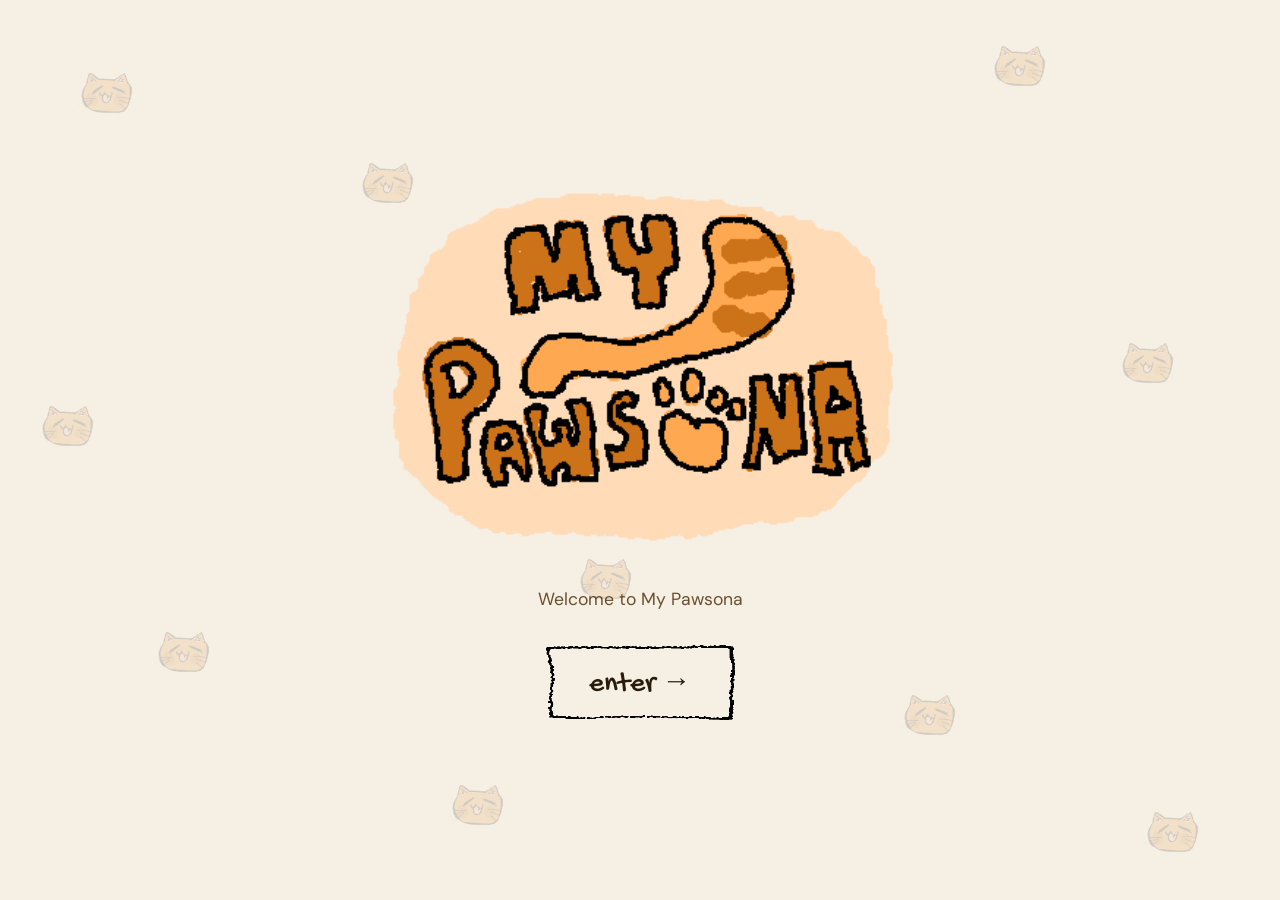
<file: index.html>
<!DOCTYPE html>
<html lang="en">
<head>
  <meta charset="UTF-8" />
  <meta name="viewport" content="width=device-width, initial-scale=1.0" />
  <title>Pawsona</title>
  <link rel="icon" type="image/gif" href="assets/icon.gif" />
  <link rel="preconnect" href="https://fonts.googleapis.com" />
  <link rel="preconnect" href="https://fonts.gstatic.com" crossorigin />
  <link href="https://fonts.googleapis.com/css2?family=Gochi+Hand&family=DM+Sans:wght@400;500&display=swap" rel="stylesheet" />
  <link rel="stylesheet" href="style.css" />
  <style>
    body.landing {
      
      overflow: hidden;
      background: var(--cream);
      height: 100vh;
      display: flex;
      flex-direction: column;
      align-items: center;
      justify-content: center;
      gap: 1.5rem;
    }
    .landing-logo {
      width: min(520px, 70vw);
      height: auto;
      image-rendering: -webkit-optimize-contrast;
    }
    .landing-tagline {
      font-family: var(--font-body);
      font-size: 1.1rem;
      color: var(--ink-mid);
      max-width: 480px;
      text-align: center;
    }

    /* Enter button as a hand-drawn frame */
    .landing-enter {
      position: relative;
      background: none;
      border: none;
      padding: 1.2rem 3rem;
      font-family: var(--font-display);
      font-size: 1.8rem;
      color: var(--ink);
      
      transition: transform 0.18s ease;
      margin-top: 0.5rem;
    }
    .landing-enter::before {
      content: '';
      position: absolute;
      inset: 0;
      background: url('assets/frame.gif') center/100% 100% no-repeat;
      pointer-events: none;
    }
    .landing-enter:hover { transform: scale(1.06); }

    .landing-secondary {
      font-family: var(--font-body);
      font-size: 13px;
      color: var(--ink-mid);
      text-decoration: underline;
      background: none;
      border: none;
      
      padding: 0.4rem 0.8rem;
    }
    .landing-secondary:hover { color: var(--ink); }

    /* Floating background icons */
    .bg-paw {
      position: fixed;
      width: 60px;
      opacity: 0.15;
      pointer-events: none;
      animation: floatPaw 8s ease-in-out infinite;
    }
    @keyframes floatPaw {
      0%, 100% { transform: translateY(0) rotate(0deg); }
      50%      { transform: translateY(-20px) rotate(8deg); }
    }
  </style>
  <style>
    * { cursor: none !important; }
  </style>
</head>
<body class="landing">
  <!-- SVG filters: wigglyFilter for cats, wiggleUI for interface elements -->
  <svg width="0" height="0" style="position:absolute" aria-hidden="true">
    <defs>
      <filter id="wigglyFilter" x="-5%" y="-5%" width="110%" height="110%">
        <feTurbulence type="fractalNoise" baseFrequency="0.04" numOctaves="2" seed="1" result="noise">
          <animate attributeName="seed" values="1;2;3;4;5;6;7;8;1" dur="0.8s" repeatCount="indefinite" />
        </feTurbulence>
        <feDisplacementMap in="SourceGraphic" in2="noise" scale="2.2" />
      </filter>
      <filter id="wiggleUI" x="-3%" y="-3%" width="106%" height="106%">
        <feTurbulence type="fractalNoise" baseFrequency="0.018 0.022" numOctaves="3" seed="5" result="noise">
          <animate attributeName="seed" values="5;6;7;8;9;10;5" dur="3s" repeatCount="indefinite" />
          <animate attributeName="baseFrequency" values="0.018 0.022;0.022 0.018;0.018 0.022" dur="4s" repeatCount="indefinite" />
        </feTurbulence>
        <feDisplacementMap in="SourceGraphic" in2="noise" scale="1.8" xChannelSelector="R" yChannelSelector="G" />
      </filter>
    </defs>
  </svg>

  <!-- Mouse-driven claw cursor for landing page -->
  <img id="indexClaw" src="assets/claw_open.gif" style="
    position:fixed;width:126px;height:auto;pointer-events:none;
    z-index:999999;display:none;
    transform:translate(-30%,-20%);
    image-rendering:-webkit-optimize-contrast;
    filter: drop-shadow(-2px -2px 0px #000) drop-shadow(2px -2px 0px #000)
            drop-shadow(-2px  2px 0px #000) drop-shadow(2px  2px 0px #000);
  " alt="" />
  <script>
    (function(){
      const claw = document.getElementById('indexClaw');
      document.addEventListener('mousemove', e => {
        claw.style.display = 'block';
        claw.style.left = e.clientX + 'px';
        claw.style.top  = e.clientY + 'px';
      });
      document.addEventListener('mousedown', () => {
        claw.src = 'assets/claw_grab.gif?t=' + Date.now();
      });
      document.addEventListener('mouseup', () => {
        claw.src = 'assets/claw_open.gif?t=' + Date.now();
      });
    })();
  </script>

  <img class="bg-paw" src="assets/icon.gif" style="top: 8%;  left: 6%;  animation-delay: 0s;"   alt="" />
  <img class="bg-paw" src="assets/icon.gif" style="top: 18%; left: 28%; animation-delay: 1.2s;" alt="" />
  <img class="bg-paw" src="assets/icon.gif" style="top: 5%;  right: 18%; animation-delay: 2.4s;" alt="" />
  <img class="bg-paw" src="assets/icon.gif" style="top: 45%; left: 3%;  animation-delay: 3.1s;" alt="" />
  <img class="bg-paw" src="assets/icon.gif" style="top: 38%; right: 8%; animation-delay: 0.7s;" alt="" />
  <img class="bg-paw" src="assets/icon.gif" style="bottom: 25%; left: 12%; animation-delay: 4.5s;" alt="" />
  <img class="bg-paw" src="assets/icon.gif" style="bottom: 8%;  left: 35%; animation-delay: 2s;"  alt="" />
  <img class="bg-paw" src="assets/icon.gif" style="bottom: 18%; right: 25%; animation-delay: 5.2s;" alt="" />
  <img class="bg-paw" src="assets/icon.gif" style="bottom: 5%;  right: 6%; animation-delay: 1.8s;" alt="" />
  <img class="bg-paw" src="assets/icon.gif" style="top: 62%; left: 45%; animation-delay: 3.7s;" alt="" />

  <img class="landing-logo" src="assets/logo.gif" alt="My Pawsona" />

  <p class="landing-tagline">
    Welcome to My Pawsona<br>
  </p>

  <button class="landing-enter" id="btnEnter">enter →</button>
  <button class="landing-secondary" id="btnSkipIntro" hidden>skip intro →</button>

  <script>

    const seenIntro = localStorage.getItem('pawsona_intro_seen');
    const skipBtn   = document.getElementById('btnSkipIntro');
    if (seenIntro === '1') skipBtn.hidden = false;

    document.getElementById('btnEnter').addEventListener('click', () => {
      window.location.href = 'intro.html';
    });
    skipBtn.addEventListener('click', () => {
      window.location.href = 'app.html';
    });
  </script>
</body>
</html>
</file>
<file: style.css>
/* ============================================================
   PAWSONA — style.css
============================================================ */

*, *::before, *::after { box-sizing: border-box; margin: 0; padding: 0; }

/* Ensure hidden attribute always removes element from layout */
[hidden] { display: none !important; }

/* ============================================================
   PLAY PAGE — draggable toys (113px = original 90px × 1.25)
============================================================ */
.play-toy {
  position: absolute;
  width: 113px;
  height: auto;
  cursor: grab;
  z-index: 60;
  filter: drop-shadow(2px 3px 6px rgba(0,0,0,0.2));
  transition: filter 0.15s, transform 0.15s;
  user-select: none;
  -webkit-user-drag: none;
}
.play-toy:hover {
  filter: drop-shadow(2px 3px 10px rgba(0,0,0,0.3));
  transform: scale(1.06);
}
.play-toy.dragging {
  cursor: grabbing;
  transform: scale(1.1);
  filter: drop-shadow(3px 5px 14px rgba(0,0,0,0.35));
  transition: none;
}


:root {
  --cream:       #F5EFE4;
  --cream-dark:  #EDE4D3;
  --ink:         #2C1F0E;
  --ink-mid:     #6B4F2E;
  --orange:      #E07A35;
  --orange-dark: #C45E1A;
  --orange-pale: #FAE3CC;
  --white:       #FDFAF5;
  --border:      rgba(44,31,14,0.14);

  --font-display: 'Gochi Hand', cursive;
  --font-body:    'DM Sans', sans-serif;

  --radius-sm: 8px;
  --radius-md: 14px;
  --radius-lg: 22px;

  --nav-w:   96px;
  --nav-h:   0px;
  --panel-w: 420px;
  --tab-w:   36px;
}

html, body { height: 100%; }
body:not(.shelter-page) { overflow: hidden; }
body.shelter-page { overflow-y: auto; height: auto; min-height: 100%; }

body {
  background: var(--cream);
  color: var(--ink);
  font-family: var(--font-body);
  font-size: 16px;
  line-height: 1.6;
  display: flex;
  flex-direction: column;
}

/* ============================================================
   SIDE NAV — vertical icon bar
============================================================ */
.side-nav {
  position: fixed;
  top: 0;
  left: 0;
  bottom: 0;
  width: var(--nav-w);
  background: transparent;
  border-right: none;
  display: flex;
  flex-direction: column;
  align-items: center;
  padding: 1.2rem 0 1.5rem;
  gap: 0.75rem;
  z-index: 200;
}

/* Logo at very top — links to landing */
.side-nav-logo {
  display: block;
  width: 80px;
  height: auto;
  cursor: pointer;
  margin-bottom: 0.5rem;
  transition: transform 0.15s;
}
.side-nav-logo img {
  width: 100%;
  height: auto;
  display: block;
}
.side-nav-logo:hover { transform: scale(1.06); }
.side-nav-icon {
  display: block;
  width: 72px;
  height: 72px;
  cursor: pointer;
  transition: transform 0.15s, filter 0.15s;
  background: none;
  border: none;
  padding: 0;
  border-radius: 0;
  overflow: visible;
}
.side-nav-icon img {
  width: 100%;
  height: 100%;
  object-fit: contain;
  display: block;
}
.side-nav-icon:hover { transform: scale(1.08); }
.side-nav-icon.active {
  transform: scale(1.05);
}
.side-nav-icon.active img {
  filter:
    drop-shadow( 2px  0   0 var(--orange))
    drop-shadow(-2px  0   0 var(--orange))
    drop-shadow( 0    2px 0 var(--orange))
    drop-shadow( 0   -2px 0 var(--orange))
    drop-shadow( 1.5px  1.5px 0 var(--orange))
    drop-shadow(-1.5px  1.5px 0 var(--orange))
    drop-shadow( 1.5px -1.5px 0 var(--orange))
    drop-shadow(-1.5px -1.5px 0 var(--orange));
}
.side-nav-icon.active::after { display: none; }
.side-nav-clear {
  margin-top: auto;
  font-size: 20px;
  color: var(--ink-mid);
  background: none;
  border: none;
  border-radius: 0;
  width: auto;
  height: auto;
  padding: 0.4rem;
  cursor: pointer;
  opacity: 0.4;
  transition: opacity 0.15s;
}
.side-nav-clear:hover { opacity: 1; }

/* ============================================================
   (legacy top nav kept for safety, hidden)
============================================================ */
.top-nav, .shelter-nav { display: none; }
.btn-dev-clear:hover { opacity: 1; }

/* ============================================================
   PANEL TAB
============================================================ */
.panel-tab { display: none; }

.interactive-space {
  position: fixed;
  top: 0;
  left: var(--nav-w);
  right: 0;
  bottom: 0;
  overflow: hidden;
  pointer-events: none;
  z-index: 50; /* under the panel but above background */
}

/* ============================================================
   DRAWING PANEL
============================================================ */
.drawing-panel {
  position: fixed;
  top: 0;
  left: var(--nav-w);
  right: 0;
  bottom: 0;
  width: auto;
  background: var(--white);
  border-right: none;
  display: flex; flex-direction: column;
  overflow: hidden;
  z-index: 100;
}
.drawing-panel.closed    { transform: translateX(-100%); }
.drawing-panel.fullscreen { left: var(--nav-w); }

/* Constrain the canvas + tools within a centred max width for readability */
#drawingPanelContent, #previewScreen {
  max-width: 720px;
  width: 100%;
  margin: 0 auto;
}

/* Empty play state */
.empty-play {
  position: absolute;
  top: 50%; left: 50%;
  transform: translate(-50%, -50%);
  text-align: center;
  pointer-events: auto;
}
.empty-play-title {
  font-family: var(--font-display);
  font-size: 2.5rem;
  color: var(--ink);
  margin: 0 0 0.4rem;
}
.empty-play-sub {
  font-family: var(--font-body);
  color: var(--ink-mid);
  margin: 0 0 1.4rem;
}
.empty-play-cta {
  display: inline-block;
  background: var(--orange);
  color: var(--white);
  text-decoration: none;
  padding: 0.7rem 1.6rem;
  border-radius: 999px;
  font-family: var(--font-display);
  font-size: 1.2rem;
  transition: transform 0.15s, background 0.15s;
}
.empty-play-cta:hover {
  background: var(--orange-dark);
  transform: scale(1.05);
}

/* Hide legacy horizontal tools row (replaced by tools-column) */
.tools-row { display: none !important; }

/* ============================================================
   SLIDE PROGRESS BAR
============================================================ */
.slide-progress {
  height: 3px;
  background: var(--cream-dark);
  flex-shrink: 0;
}
.slide-progress-fill {
  height: 100%;
  background: var(--orange);
  transition: width 0.3s ease;
  width: 14.28%; /* 1/7 */
}

/* ============================================================
   SLIDE HEADER
============================================================ */
#drawingPanelContent {
  display: flex; flex-direction: column;
  gap: 0.85rem;
  padding: 1.1rem 1.25rem 1.5rem;
  flex: 1;
  overflow-y: auto;
  min-height: 0;
}

.slide-header { display: flex; flex-direction: column; gap: 0.2rem; }

.slide-title-row {
  display: flex; align-items: center;
  justify-content: space-between; gap: 0.5rem;
}

.panel-title {
  font-family: var(--font-display);
  font-size: 1.8rem; color: var(--ink); line-height: 1.1;
}

.slide-header-actions {
  display: flex; align-items: center; gap: 0.5rem;
}

.slide-counter {
  font-size: 12px; color: var(--ink-mid); font-weight: 500;
  background: var(--cream); border: 1px solid var(--border);
  border-radius: 20px; padding: 2px 10px;
}

.btn-fullscreen {
  background: var(--cream); border: 1.5px solid var(--border);
  border-radius: var(--radius-sm); width: 30px; height: 30px;
  font-size: 15px; cursor: pointer; color: var(--ink-mid);
  display: flex; align-items: center; justify-content: center;
  transition: background 0.15s;
}
.btn-fullscreen:hover { background: var(--cream-dark); color: var(--ink); }

.panel-subtitle { font-size: 12px; color: var(--ink-mid); line-height: 1.5; }

/* ============================================================
   CANVAS
============================================================ */
/* ============================================================
   CANVAS — soft, no harsh frame
============================================================ */
.canvas-wrap {
  position: relative;
  width: 100%;
  max-width: 460px;
  aspect-ratio: 1;
  background: var(--cream);
  cursor: crosshair;
  flex-shrink: 0;
  border-radius: var(--radius-md);
  border: none;
  overflow: hidden;
}
.canvas-wrap.preview-wrap { max-width: 320px; margin: 0 auto; }
.canvas-wrap canvas {
  display: block; width: 100%; height: 100%; touch-action: none;
}
.template-overlay {
  position: absolute; inset: 0;
  width: 100%; height: 100%; object-fit: contain;
  pointer-events: none; opacity: 0.22; transition: opacity 0.2s;
}
.template-overlay.hidden { opacity: 0; }

/* ============================================================
   DRAWING PANEL LAYOUT — canvas + 2-column tools
============================================================ */
#drawingPanelContent {
  display: flex;
  flex-direction: column;
  width: 100%;
  height: 100%;
  padding: 1.5rem 2rem 1.5rem 1.5rem;
  gap: 1rem;
  overflow: hidden;
}

.canvas-tools-row {
  display: flex;
  gap: 2rem;
  align-items: flex-start;
  justify-content: center;
  flex: 1;
  min-height: 0;
  width: 100%;
}

/* Two-column tool grid: col A (sizes + colours) | col B (tools) */
.tools-column {
  display: grid;
  grid-template-columns: auto auto;
  gap: 1.5rem;
  align-items: start;
  flex-shrink: 0;
}

.tools-col {
  display: flex;
  flex-direction: column;
  align-items: center;
  gap: 0.9rem;
}

.tool-divider {
  width: 50px;
  height: 1px;
  background: rgba(140, 110, 80, 0.18);
  margin: 0.2rem 0;
}

/* ── SIZE buttons: size.gif at three scales ── */
.size-btn {
  background: none;
  border: none;
  padding: 0;
  cursor: pointer;
  display: flex;
  align-items: center;
  justify-content: center;
  width: 48px;
  height: 48px;
  transition: transform 0.15s, filter 0.15s;
}
.size-btn img {
  display: block;
  pointer-events: none;
}
.size-btn[data-size="4"]  img { width: 16px; }
.size-btn[data-size="10"] img { width: 26px; }
.size-btn[data-size="20"] img { width: 42px; }
.size-btn:hover { transform: scale(1.1); }
.size-btn.active {
  transform: scale(1.08);
}
.size-btn.active img {
  filter:
    drop-shadow( 1.5px  0   0 var(--orange))
    drop-shadow(-1.5px  0   0 var(--orange))
    drop-shadow( 0    1.5px 0 var(--orange))
    drop-shadow( 0   -1.5px 0 var(--orange))
    drop-shadow( 1.2px  1.2px 0 var(--orange))
    drop-shadow(-1.2px  1.2px 0 var(--orange))
    drop-shadow( 1.2px -1.2px 0 var(--orange))
    drop-shadow(-1.2px -1.2px 0 var(--orange));
}

/* ── PALETTE: size.gif as mask, colour as background ── */
.palette {
  display: grid;
  grid-template-columns: repeat(2, 1fr);
  gap: 0.5rem;
}
.palette-slot {
  position: relative;
  width: 42px;
  height: 42px;
  background: none;
  border: none;
  padding: 0;
  cursor: pointer;
  transition: transform 0.15s;
}
.palette-slot:hover { transform: scale(1.12); }
.palette-slot.active { transform: scale(1.15); }

/* Orange halo behind active slot (same blob shape) */
.palette-slot::before {
  content: '';
  position: absolute;
  inset: -4px;
  background: var(--orange);
  -webkit-mask: url('assets/size.gif') center/contain no-repeat;
          mask: url('assets/size.gif') center/contain no-repeat;
  opacity: 0;
  transition: opacity 0.15s;
}
.palette-slot.active::before { opacity: 1; }

/* The colour blob itself */
.palette-slot::after {
  content: '';
  position: absolute;
  inset: 0;
  background: var(--c, #2c1f0e);
  -webkit-mask: url('assets/size.gif') center/contain no-repeat;
          mask: url('assets/size.gif') center/contain no-repeat;
}

/* Hidden colour input inside slot, triggered via dblclick */
.palette-slot input[type="color"] {
  position: absolute;
  inset: 0;
  width: 100%;
  height: 100%;
  opacity: 0;
  cursor: pointer;
  pointer-events: none;
  border: none;
}

.palette-hint {
  font-size: 10px;
  color: var(--ink-mid);
  text-align: center;
  line-height: 1.2;
  margin: 0;
  opacity: 0.55;
  font-family: var(--font-body);
}

/* ── TOOL ICONS: raw images, no chrome ── */
.tool-icon {
  background: none;
  border: none;
  padding: 0;
  cursor: pointer;
  width: 56px;
  height: 56px;
  display: flex;
  align-items: center;
  justify-content: center;
  transition: transform 0.15s, filter 0.15s;
}
.tool-icon img {
  width: 100%;
  height: 100%;
  object-fit: contain;
  display: block;
  pointer-events: none;
}
.tool-icon.flip-x img { transform: scaleX(-1); }
.tool-icon:hover { transform: scale(1.08); }
.tool-icon.active {
  transform: scale(1.08);
}
.tool-icon.active img {
  filter:
    drop-shadow( 2.5px  0   0 var(--orange))
    drop-shadow(-2.5px  0   0 var(--orange))
    drop-shadow( 0    2.5px 0 var(--orange))
    drop-shadow( 0   -2.5px 0 var(--orange))
    drop-shadow( 2px  2px 0 var(--orange))
    drop-shadow(-2px  2px 0 var(--orange))
    drop-shadow( 2px -2px 0 var(--orange))
    drop-shadow(-2px -2px 0 var(--orange));
}

/* Copy-last button — text-styled link */
.copy-last-btn {
  background: none;
  border: none;
  padding: 4px 8px;
  cursor: pointer;
  font-family: var(--font-display);
  font-size: 14px;
  color: var(--ink-mid);
  line-height: 1.1;
  text-align: center;
  transition: color 0.15s, transform 0.15s;
}
.copy-last-btn:hover {
  color: var(--orange);
  transform: scale(1.05);
}
.copy-last-btn:disabled {
  opacity: 0.3;
  cursor: not-allowed;
  transform: none;
}

/* Slide nav row at bottom */
.slide-nav {
  display: flex;
  align-items: center;
  justify-content: space-between;
  gap: 1rem;
  padding-top: 0.5rem;
  flex-shrink: 0;
}
.slide-nav-left { display: flex; gap: 0.5rem; }

/* ============================================================
   WIGGLY EFFECT — applied to cat sprites
============================================================ */
.cat-sprite canvas,
.cat-card-canvas-wrap canvas {
  filter: url(#wigglyFilter);
}

/* ============================================================
   TOOLS
============================================================ */
.tools-row {
  display: flex; align-items: center; gap: 0.45rem; flex-wrap: wrap;
}
.tool-group { display: flex; align-items: center; gap: 0.3rem; }
.tool-label { font-size: 11px; color: var(--ink-mid); white-space: nowrap; }

input[type="range"] { width: 65px; accent-color: var(--orange); cursor: pointer; }
input[type="color"] {
  width: 30px; height: 24px; border: 1.5px solid var(--border);
  border-radius: var(--radius-sm); cursor: pointer; padding: 2px;
  background: var(--white);
}

.btn-tool {
  background: var(--white); color: var(--ink);
  border: 1.5px solid var(--border); border-radius: var(--radius-sm);
  padding: 0.28rem 0.65rem; font-family: var(--font-body); font-size: 12px;
  cursor: pointer; transition: background 0.15s; white-space: nowrap;
}
.btn-tool:hover  { background: var(--cream-dark); }
.btn-tool.active { background: var(--ink); color: var(--white); border-color: var(--ink); }

/* Keyboard shortcut hint */
.shortcut-hint {
  font-size: 10px;
  color: var(--ink-mid);
  opacity: 0.5;
  text-align: center;
  flex: 1;
  white-space: nowrap;
  overflow: hidden;
  text-overflow: ellipsis;
}

/* ============================================================
   SLIDE NAV BUTTONS
============================================================ */
.slide-nav {
  display: flex; justify-content: space-between; align-items: center;
  padding-top: 0.25rem;
}

.btn-primary {
  background: var(--orange); color: var(--white); border: none;
  border-radius: var(--radius-md); padding: 0.5rem 1.2rem;
  font-family: var(--font-body); font-size: 14px; font-weight: 500;
  cursor: pointer; white-space: nowrap;
  transition: background 0.18s, transform 0.12s; flex-shrink: 0;
}
.btn-primary:hover  { background: var(--orange-dark); }
.btn-primary:active { transform: scale(0.97); }
.btn-primary:disabled { opacity: 0.5; cursor: not-allowed; }

/* ============================================================
   PREVIEW SCREEN
============================================================ */
#previewScreen {
  display: flex;
  flex-direction: column;
  flex: 1;
  overflow-y: auto;
  min-height: 0;
}

.preview-canvas-wrap {
  display: flex;
  justify-content: center;
  align-items: flex-start;
  flex-shrink: 0;
}

/* Thumbnail strip — compact horizontal scroll */
.thumbnail-strip {
  display: flex;
  gap: 0.5rem;
  overflow-x: auto;
  padding-bottom: 4px;
  flex-shrink: 0;
}

.thumb-wrap {
  display: flex;
  flex-direction: column;
  align-items: center;
  gap: 3px;
  flex-shrink: 0;
}

.thumb-canvas {
  width: 52px; height: 52px; display: block;
  border: 1.5px solid var(--border);
  border-radius: var(--radius-sm);
  background: var(--cream);
  transition: border-color 0.15s;
}
.thumb-wrap:hover .thumb-canvas { border-color: var(--orange); }

.thumb-label {
  font-size: 9px; color: var(--ink-mid);
  text-align: center; white-space: nowrap;
}

.btn-redraw {
  font-size: 9px; background: none; border: none;
  color: var(--orange); cursor: pointer; padding: 0;
  font-family: var(--font-body);
}
.btn-redraw:hover { text-decoration: underline; }

/* Tail hint */
.tail-hint {
  font-size: 11px; color: var(--ink-mid); line-height: 1.45;
  padding: 0.45rem 0.65rem;
  background: var(--orange-pale);
  border: 1px solid var(--orange);
  border-radius: var(--radius-sm);
  flex-shrink: 0;
}

/* Submit row */
.submit-row {
  display: flex; gap: 0.5rem; align-items: center;
}
.cat-name-input {
  flex: 1; font-family: var(--font-display); font-size: 1rem;
  color: var(--ink); background: var(--cream);
  border: 1.5px solid var(--border); border-radius: var(--radius-md);
  padding: 0.5rem 0.85rem; outline: none; min-width: 0;
  transition: border-color 0.15s;
}
.cat-name-input:focus        { border-color: var(--orange); }
.cat-name-input::placeholder { color: var(--ink-mid); opacity: 0.55; }

.panel-note {
  font-size: 11px; color: var(--ink-mid); line-height: 1.5;
  padding: 0.55rem 0.7rem; background: var(--cream);
  border-radius: var(--radius-sm); border: 1px solid var(--border);
}

/* ============================================================
   INTERACTIVE SPACE — legacy block, superseded above
============================================================ */
.reaction-layer { position: absolute; inset: 0; pointer-events: none; z-index: 10; }

/* ============================================================
   CAT ENTITIES
============================================================ */
.cat-entity {
  position: absolute;
  display: flex; flex-direction: column; align-items: center; gap: 4px;
  transition: left 12s linear, top 12s linear;
}
.cat-entity canvas { width: 216px; height: 216px; display: block; transition: transform 0.3s; }
.cat-entity canvas { transform: scaleX(-1); } /* skeleton faces left, so flip by default to face right */
.cat-entity.facing-left canvas { transform: scaleX(1); }

.cat-entity-name {
  font-family: var(--font-display); font-size: 0.85rem;
  color: var(--ink-mid); white-space: nowrap; opacity: 0.7;
}

.cat-reaction {
  position: absolute; top: -1.8rem;
  font-family: var(--font-display); font-size: 1rem;
  color: var(--orange); white-space: nowrap;
  opacity: 0; pointer-events: none;
}
.cat-reaction.show { animation: floatUp 1.8s ease-out forwards; }
@keyframes floatUp {
  0%   { opacity: 1; transform: translateY(0); }
  100% { opacity: 0; transform: translateY(-30px); }
}

/* ============================================================
   STAGE CONTROLS
============================================================ */
.stage-controls {
  display: none !important;
}


.btn-interact {
  background: transparent; color: var(--ink);
  border: 1.5px solid var(--border); border-radius: var(--radius-md);
  padding: 0.4rem 1rem; font-family: var(--font-body); font-size: 13px;
  font-weight: 500; cursor: pointer;
  transition: background 0.15s, border-color 0.15s, transform 0.1s;
}
.btn-interact:hover  { background: var(--cream-dark); border-color: var(--ink-mid); }
.btn-interact:active { transform: scale(0.96); }
.btn-interact.active { background: var(--orange-pale); border-color: var(--orange); color: var(--orange-dark); }

.webcam-pill {
  font-size: 11px; font-weight: 500; color: var(--orange-dark);
  background: var(--orange-pale); border: 1px solid var(--orange);
  border-radius: 20px; padding: 3px 10px; letter-spacing: 0.03em;
}

/* ============================================================
   SHELTER PAGE
============================================================ */
.shelter-nav {
  display: flex; align-items: center; justify-content: space-between;
  padding: 0.75rem 1.5rem; background: var(--white);
  border-bottom: 1px solid var(--border); position: sticky; top: 0; z-index: 10;
}
.shelter-back {
  font-size: 13px; font-weight: 500; color: var(--ink-mid);
  text-decoration: none; padding: 0.3rem 0.75rem;
  border: 1px solid var(--border); border-radius: var(--radius-sm);
  transition: background 0.15s;
}
.shelter-back:hover { background: var(--cream-dark); color: var(--ink); }

.shelter-header {
  max-width: 900px;
  margin: 2.5rem auto 1.75rem;
  padding: 0 2rem 0 calc(2rem + var(--nav-w));
}
.shelter-title { font-family: var(--font-display); font-size: 2.8rem; color: var(--ink); line-height: 1; margin-bottom: 0.3rem; }
.shelter-count { font-size: 14px; color: var(--ink-mid); }

.gallery-grid {
  max-width: 900px; margin: 0 auto;
  padding: 0 2rem 4rem calc(2rem + var(--nav-w));
  display: grid; grid-template-columns: repeat(auto-fill, minmax(170px,1fr)); gap: 1.1rem;
}
.gallery-empty {
  grid-column: 1/-1; display: flex; flex-direction: column;
  align-items: center; gap: 0.5rem; padding: 4rem 2rem;
  color: var(--ink-mid); font-size: 15px; text-align: center;
}
.empty-icon { font-size: 2.5rem; }

.cat-card {
  position: relative;
  background: var(--white);
  cursor: pointer;
  transition: transform 0.18s;
  border: 14px solid;
  border-image: url('assets/frame.gif') 80 round;
}
.cat-card:hover { transform: translateY(-3px); }
.cat-card-canvas-wrap {
  background: var(--cream); aspect-ratio: 1;
  display: flex; align-items: center; justify-content: center; padding: 0.65rem;
}
.cat-card-canvas-wrap canvas { width: 100%; height: 100%; display: block; }
.cat-card-info { padding: 0.55rem 0.8rem 0.4rem; text-align: center; }
.cat-card-name { font-family: var(--font-display); font-size: 0.95rem; color: var(--ink); white-space: nowrap; overflow: hidden; text-overflow: ellipsis; }
.cat-card-date { font-size: 11px; color: var(--ink-mid); margin-top: 1px; }

/* ============================================================
   ZOOM MODAL
============================================================ */
.zoom-modal-overlay {
  position: fixed; inset: 0; background: rgba(44,31,14,0.55);
  backdrop-filter: blur(4px); z-index: 1000;
  display: flex; align-items: center; justify-content: center; padding: 1.5rem;
  opacity: 0; transition: opacity 0.25s ease;
}
.zoom-modal-overlay.open { opacity: 1; }
.zoom-modal {
  position: relative;
  background: var(--white);
  padding: 2rem 2rem 1.75rem; max-width: 520px; width: 100%;
  display: flex; flex-direction: column; align-items: center; gap: 1rem;
  transform: scale(0.94); transition: transform 0.25s cubic-bezier(0.16,1,0.3,1);
  border: 18px solid;
  border-image: url('assets/frame.gif') 80 round;
}
.zoom-modal-overlay.open .zoom-modal { transform: scale(1); }
.zoom-modal-close {
  position: absolute; top: 0.9rem; right: 0.9rem;
  background: var(--cream); border: 1px solid var(--border);
  border-radius: var(--radius-sm); width: 30px; height: 30px;
  font-size: 13px; cursor: pointer; color: var(--ink-mid);
  display: flex; align-items: center; justify-content: center;
  transition: background 0.15s;
}
.zoom-modal-close:hover { background: var(--cream-dark); }
.zoom-modal-canvas {
  width: 100%; max-width: 320px; height: auto; aspect-ratio: 1; display: block;
  border-radius: var(--radius-md); background: var(--cream); border: 1.5px solid var(--border);
}
.zoom-modal-name { font-family: var(--font-display); font-size: 2.2rem; color: var(--ink); text-align: center; }
.zoom-modal-date { font-size: 12px; color: var(--ink-mid); text-align: center; }

/* ============================================================
   PANEL FULLSCREEN
============================================================ */
.drawing-panel.fullscreen { width: 100vw; }
.drawing-panel.fullscreen .canvas-wrap { max-width: 580px; margin: 0 auto; }

/* ============================================================
   RESPONSIVE
============================================================ */
@media (max-width: 680px) {
  :root { --panel-w: 100vw; }
  .drawing-panel { width: 100vw; border-right: none; bottom: auto; max-height: 85vh; }
  .interactive-space { left: 0 !important; top: calc(var(--nav-h) + 85vh); }
  .panel-tab { top: calc(var(--nav-h) + 85vh); left: 50%; transform: translateX(-50%); writing-mode: horizontal-tb; width: auto; padding: 0.4rem 1rem; border-radius: 0 0 var(--radius-md) var(--radius-md); }
}
/* ============================================================
   SWEAR SPEECH BUBBLES (tantrum)
============================================================ */
.swear-bubble {
  position: absolute;
  top: -10px;
  left: 50%;
  transform: translateX(-50%);
  background: white;
  border: 2.5px solid var(--ink);
  border-radius: 14px;
  padding: 5px 10px;
  font-family: var(--font-display);
  font-size: 1rem;
  color: var(--ink);
  white-space: nowrap;
  pointer-events: none;
  z-index: 100;
  animation: swearPop 1.1s ease-out forwards;
  box-shadow: 2px 2px 0 var(--ink);
  /* Tail of the speech bubble */
}
.swear-bubble::after {
  content: '';
  position: absolute;
  bottom: -10px;
  left: 50%;
  transform: translateX(-50%);
  border: 5px solid transparent;
  border-top-color: var(--ink);
}
.swear-bubble::before {
  content: '';
  position: absolute;
  bottom: -7px;
  left: 50%;
  transform: translateX(-50%);
  border: 4px solid transparent;
  border-top-color: white;
  z-index: 1;
}
@keyframes swearPop {
  0%   { opacity: 0; transform: translateX(calc(-50% + var(--ox, 0px))) translateY(var(--oy, 0px)) scale(0.4); }
  15%  { opacity: 1; transform: translateX(calc(-50% + var(--ox, 0px))) translateY(var(--oy, 0px)) scale(1.1); }
  30%  { transform: translateX(calc(-50% + var(--ox, 0px))) translateY(var(--oy, 0px)) scale(0.95); }
  50%  { opacity: 1; transform: translateX(calc(-50% + var(--ox, 0px))) translateY(var(--oy, 0px)) scale(1); }
  100% { opacity: 0; transform: translateX(calc(-50% + var(--ox, 0px))) translateY(calc(var(--oy, 0px) - 30px)) scale(0.8); }
}

/* Yelling state — cats enlarge and shake */
.cat-entity {
  transform-origin: bottom center;
  transition: transform 0.35s cubic-bezier(0.34,1.56,0.64,1);
}
.cat-entity.yelling {
  transform: scale(2.2);
  z-index: 80 !important;
}
.cat-entity.yelling canvas {
  animation: yellShake 0.18s ease-in-out infinite;
}
@keyframes yellShake {
  0%, 100% { transform: scaleX(-1) translateX(0); }
  25%       { transform: scaleX(-1) translateX(-4px); }
  75%       { transform: scaleX(-1) translateX(4px); }
}
.cat-entity.facing-left.yelling canvas {
  animation: yellShakeFl 0.18s ease-in-out infinite;
}
@keyframes yellShakeFl {
  0%, 100% { transform: scaleX(1) translateX(0); }
  25%       { transform: scaleX(1) translateX(-4px); }
  75%       { transform: scaleX(1) translateX(4px); }
}
/* ============================================================
   HAND-DRAWN WIGGLE EFFECT
   Applied to UI elements (borders, panels, buttons, text blocks)
   NEVER applied to img, video, canvas, gif elements
============================================================ */

/* Buttons */
.btn-primary,
.btn-tool,
.btn-interact,
.copy-last-btn,
.size-btn,
.landing-enter,
.landing-secondary,
.side-nav-clear,
.btn-fullscreen,
.btn-redraw,
.palette-slot {
  filter: url(#wiggleUI);
}

/* Panels and containers */
.drawing-panel,
.vn-dialogue,
.contract-paper,
.polaroid-card,
.gallery-card,
.zoom-modal,
.cat-name-input,
.submit-row,
.slide-progress,
.stage-controls,
.btn-interact,
.webcam-pill,
.canvas-wrap,
.tools-column,
.thumbnail-strip,
.thumb-wrap {
  filter: url(#wiggleUI);
}

/* Nav — only wiggle slide-nav (bottom bar), NOT side-nav container
   Reason: filter on a parent creates a stacking context that overrides
   child filters (kills the orange active icon outline) */
.slide-nav {
  filter: url(#wiggleUI);
}
/* Side-nav clear button wiggles independently */
.side-nav-clear {
  filter: url(#wiggleUI);
}

/* Text elements */
.panel-title,
.scene-title,
.scene-h2,
.shelter-title,
.scene-subtitle,
.vn-dialogue-name,
.vn-advance-hint,
.cat-entity-name,
.cat-reaction,
.swear-bubble,
.empty-play-title,
.hand-demo-label,
.polaroid-name,
.shelter-count {
  filter: url(#wiggleUI);
}

/* Explicitly EXCLUDE — never wiggle these.
   NOTE: no blanket `img` rule — it would override active icon outlines and claw cursor.
   Instead, target specific elements. */
video,
canvas,
.template-overlay,
.play-bg,
.vn-cat-overlay,
.cat-entity canvas,
.polaroid-photo canvas,
.vn-webcam-inner video,
#webcamFeed,
#vnVideo,
#catOverlay,
.hand-demo-gif,
.multi-visual-item img,
.side-nav-logo img,
.side-nav-icon:not(.active) img,
.play-toy,
.play-bg,
.vn-cat-overlay,
.vn-webcam-inner video {
  filter: none !important;
}

/* Active nav icon — restore orange outline (was killed by blanket img rule) */
.side-nav-icon.active img {
  filter:
    drop-shadow( 2px  0   0 var(--orange))
    drop-shadow(-2px  0   0 var(--orange))
    drop-shadow( 0    2px 0 var(--orange))
    drop-shadow( 0   -2px 0 var(--orange))
    drop-shadow( 1.5px  1.5px 0 var(--orange))
    drop-shadow(-1.5px  1.5px 0 var(--orange))
    drop-shadow( 1.5px -1.5px 0 var(--orange))
    drop-shadow(-1.5px -1.5px 0 var(--orange)) !important;
}

/* Claw cursors — restore black outline (set by JS, must not be overridden) */
#clawCursor,
#indexClaw {
  filter:
    drop-shadow(-2px -2px 0px #000)
    drop-shadow( 2px -2px 0px #000)
    drop-shadow(-2px  2px 0px #000)
    drop-shadow( 2px  2px 0px #000) !important;
}
</file>
